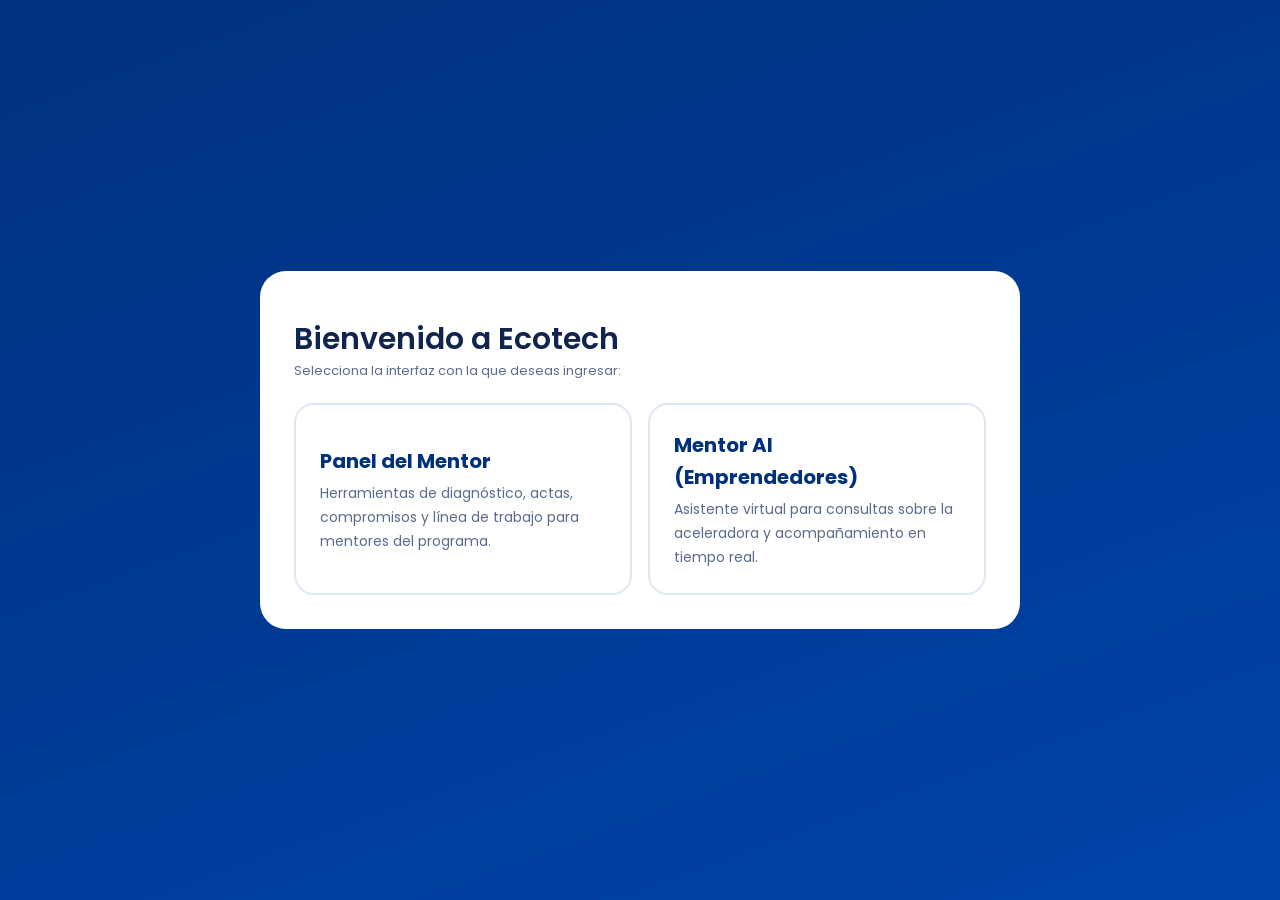
<file: index.html>
<!DOCTYPE html>
<html lang="es">
<head>
  <meta charset="utf-8">
  <meta name="viewport" content="width=device-width, initial-scale=1, viewport-fit=cover">
  <title>Ecotech · Selección de Rol</title>
  <link rel="preconnect" href="https://fonts.googleapis.com">
  <link href="https://fonts.googleapis.com/css2?family=Poppins:wght@300;400;500;600;700&display=swap" rel="stylesheet">
  <link rel="stylesheet" href="css/styles.css">
</head>
<body>
  <div class="gate">
    <div class="gw">
      <h1>Bienvenido a Ecotech</h1>
      <p class="s">Selecciona la interfaz con la que deseas ingresar:</p>
      <div class="gc">
        <button class="go" onclick="location.href='pages/mentor.html'">
          <b>Panel del Mentor</b>
          <small>Herramientas de diagnóstico, actas, compromisos y línea de trabajo para mentores del programa.</small>
        </button>
        <button class="go" onclick="location.href='pages/emprendedor.html'">
          <b>Mentor AI (Emprendedores)</b>
          <small>Asistente virtual para consultas sobre la aceleradora y acompañamiento en tiempo real.</small>
        </button>
      </div>
    </div>
  </div>
</body>
</html>
</file>
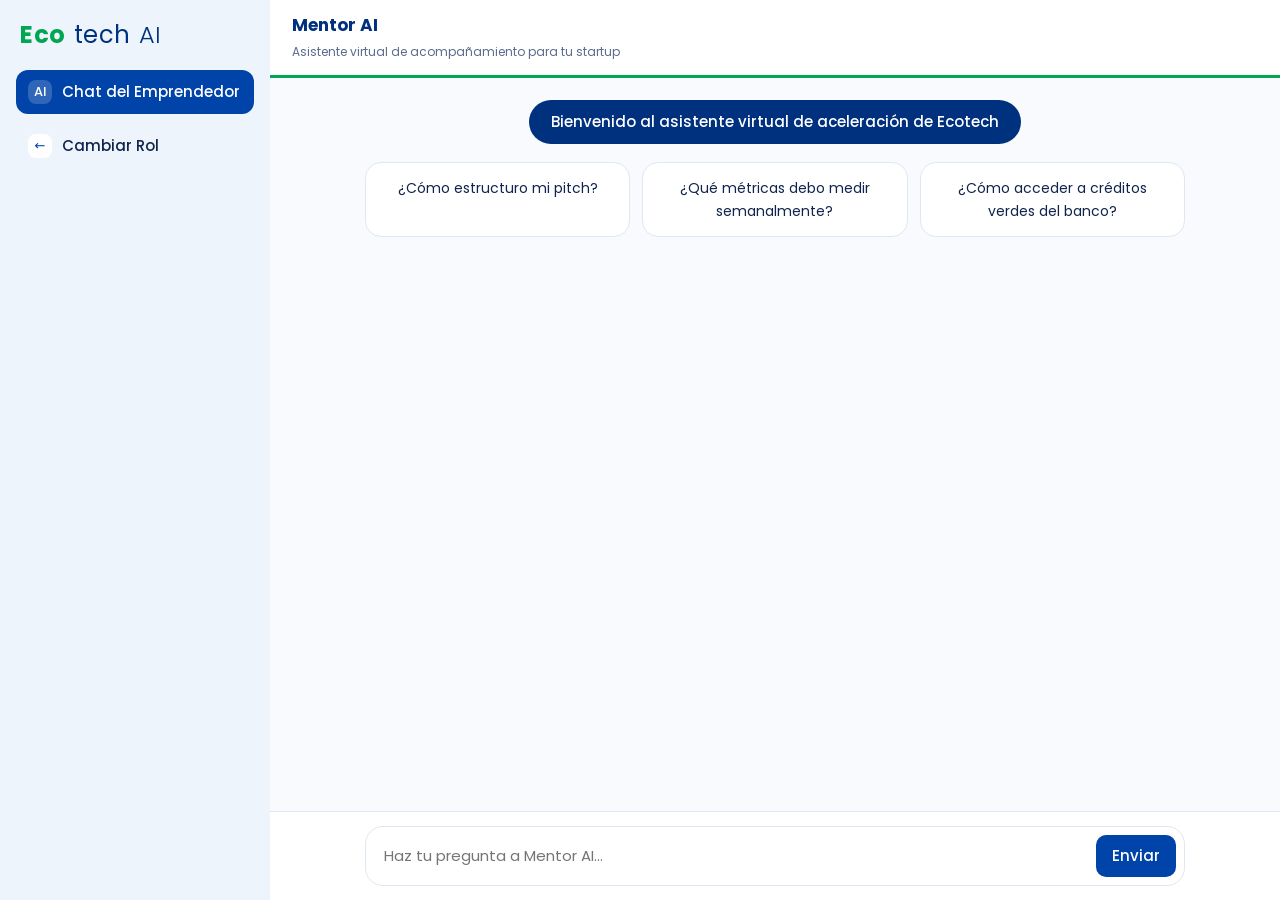
<file: pages/emprendedor.html>
<!DOCTYPE html>
<html lang="es">
<head>
  <meta charset="utf-8">
  <meta name="viewport" content="width=device-width, initial-scale=1, viewport-fit=cover">
  <title>Ecotech · Mentor AI</title>
  <link rel="preconnect" href="https://fonts.googleapis.com">
  <link href="https://fonts.googleapis.com/css2?family=Poppins:wght@300;400;500;600;700&display=swap" rel="stylesheet">
  <link rel="stylesheet" href="../css/styles.css">
</head>
<body>
  <div class="ea">
    <div class="es">
      <div class="logo"><b>Eco</b>tech <i>AI</i></div>
      <div class="nv on"><span>AI</span> Chat del Emprendedor</div>
      <div class="nv" onclick="location.href='../index.html'"><span>←</span> Cambiar Rol</div>
    </div>

    <div class="ech">
      <div class="eh">
        <div class="tt">
          <b>Mentor AI</b>
          <span>Asistente virtual de acompañamiento para tu startup</span>
        </div>
      </div>

      <div class="ebody">
        <div class="ewrap">
          <div class="banner">Bienvenido al asistente virtual de aceleración de Ecotech</div>
          <div class="sug">
            <div>¿Cómo estructuro mi pitch?</div>
            <div>¿Qué métricas debo medir semanalmente?</div>
            <div>¿Cómo acceder a créditos verdes del banco?</div>
          </div>
        </div>
      </div>

      <div class="ein">
        <div class="box">
          <input id="promptInput" placeholder="Haz tu pregunta a Mentor AI...">
          <button>Enviar</button>
        </div>
      </div>
    </div>
  </div>

  <script src="../js/config.js"></script>
  <script src="../js/app.js"></script>
</body>
</html>
</file>
<file: css/styles.css>
:root {
  --bl: #0043A9;
  --nv: #00317E;
  --lt: #D4E5F8;
  --gr: #00A651;
  --ye: #F9B818;
  --rd: #EC3030;
  --tx: #10244d;
  --mu: #5b6b8c;
  --bd: #dfe7f3;
  --ok: #00A651;
  --wa: #b7791f;
  --bl2: #eef4fc;
  box-sizing: border-box;
  padding-top: env(safe-area-inset-top, 0px);
  padding-bottom: env(safe-area-inset-bottom, 0px);
}

* { box-sizing: border-box; }

body {
  margin: 0;
  background: #fff;
  color: var(--tx);
  font: 15px/1.6 'Poppins', system-ui, -apple-system, Segoe UI, sans-serif;
}

.app {
  display: grid;
  grid-template-columns: 260px 1fr;
  min-height: 100vh;
}

.side {
  background: #eef4fc;
  padding: 22px 14px;
  position: sticky;
  top: 0;
  height: 100vh;
  overflow: auto;
}

.logo {
  font-size: 24px;
  letter-spacing: .5px;
  padding: 0 10px 18px;
  display: flex;
  align-items: center;
  gap: 8px;
  color: var(--nv);
}

.logo b { color: var(--gr); font-weight: 700; }
.logo i { font-style: normal; font-weight: 300; }
.logo svg { width: 26px; height: 26px; }

.side small {
  display: block;
  color: var(--mu);
  padding: 0 10px 14px;
  font-size: 12px;
}

.nv {
  display: flex;
  align-items: center;
  gap: 10px;
  padding: 10px 12px;
  border-radius: 12px;
  color: var(--tx);
  cursor: pointer;
  margin: 2px 0;
  font-weight: 500;
}

.nv span {
  width: 24px;
  height: 24px;
  border-radius: 8px;
  background: #fff;
  display: grid;
  place-items: center;
  font-size: 13px;
  color: var(--bl);
}

.nv:hover { background: #fff; }
.nv.on { background: var(--bl); color: #fff; }
.nv.on span { background: #ffffff30; color: #fff; }
.nv.lk { opacity: .5; }

.sec {
  font-size: 12px;
  font-weight: 600;
  color: var(--mu);
  padding: 14px 12px 4px;
}

.top {
  display: flex;
  justify-content: space-between;
  align-items: center;
  gap: 10px;
  padding: 14px 28px;
  border-bottom: 1px solid var(--bd);
  position: sticky;
  top: 0;
  background: #fff;
  z-index: 4;
}

.top b { display: block; font-size: 17px; color: var(--nv); }
.top span { font-size: 13px; color: var(--mu); }

.main {
  padding: 22px 28px 100px;
  max-width: 980px;
}

h1 { font-size: 30px; line-height: 1.2; margin: 10px 0 6px; font-weight: 600; }
h2 { margin: 0 0 4px; font-size: 20px; color: var(--nv); font-weight: 600; }
h3 { margin: 14px 0 6px; font-size: 15px; color: var(--nv); font-weight: 600; }
p.s { margin: 0 0 10px; color: var(--mu); font-size: 13px; }

.hero {
  background: linear-gradient(120deg, #00317E, #0043A9);
  color: #fff;
  border-radius: 22px;
  padding: 28px;
  display: flex;
  justify-content: space-between;
  align-items: center;
  gap: 16px;
  overflow: hidden;
}

.hero p { margin: 0; color: #dbe8fb; max-width: 460px; }
.hero svg { width: 130px; height: 130px; flex: none; opacity: .95; }

.pill {
  display: inline-block;
  background: var(--gr);
  color: #fff;
  border-radius: 99px;
  padding: 3px 12px;
  font-size: 12px;
  font-weight: 500;
}

.steps { display: flex; gap: 10px; flex-wrap: wrap; margin: 16px 0; }
.stp {
  flex: 1;
  min-width: 130px;
  display: flex;
  align-items: center;
  gap: 10px;
  padding: 12px;
  border: 1px solid var(--bd);
  border-radius: 14px;
  color: var(--mu);
  font-weight: 500;
}

.stp span {
  width: 28px;
  height: 28px;
  border-radius: 50%;
  background: var(--bl2);
  display: grid;
  place-items: center;
  font-size: 13px;
}

.stp.cur { border-color: var(--bl); color: var(--bl); background: var(--bl2); }
.stp.cur span { background: var(--bl); color: #fff; }
.stp.ok { color: var(--ok); }
.stp.ok span { background: var(--ok); color: #fff; }

.grid2 { display: grid; grid-template-columns: 1fr 1fr; gap: 16px; }
.card, section {
  background: #fff;
  border: 1px solid var(--bd);
  border-radius: 18px;
  padding: 18px;
  margin: 16px 0;
}
.grid2 .card { margin: 0; }

.dt {
  display: flex;
  gap: 12px;
  align-items: center;
  padding: 8px 0;
  border-bottom: 1px solid var(--bd);
}

.dt b {
  background: var(--lt);
  color: var(--nv);
  border-radius: 10px;
  padding: 3px 10px;
  font-size: 13px;
  min-width: 74px;
  text-align: center;
}

.dt span { font-size: 14px; }

.tiles { display: grid; grid-template-columns: repeat(3, 1fr); gap: 14px; margin-top: 16px; }
.tile { border-radius: 18px; padding: 20px; cursor: pointer; font-weight: 600; font-size: 17px; min-height: 110px; }
.tile small { display: block; font-weight: 400; font-size: 13px; margin-top: 4px; opacity: .85; }

.t1 { background: var(--lt); color: var(--nv); }
.t2 { background: #d9f2e4; color: #006a34; }
.t3 { background: #fdeebd; color: #7a5600; }

.lock { opacity: .6; }
.lock p.s::after { content: " · Se desbloquea al finalizar la sesión anterior"; }

input, select, textarea {
  font: inherit;
  color: var(--tx);
  background: #fff;
  border: 1px solid var(--bd);
  border-radius: 10px;
  padding: 8px 10px;
  width: 100%;
}

input:focus, select:focus, textarea:focus, button:focus-visible {
  outline: 2px solid var(--bl);
  outline-offset: 1px;
}

textarea { min-height: 90px; }

button {
  font: inherit;
  font-weight: 500;
  background: var(--bl);
  color: #fff;
  border: 0;
  border-radius: 10px;
  padding: 9px 16px;
  cursor: pointer;
}

button.g { background: var(--bl2); color: var(--bl); }
button:disabled { opacity: .5; cursor: default; }

.q { border-top: 1px solid var(--bd); padding: 12px 0; }
.q label.o { display: flex; gap: 8px; align-items: flex-start; padding: 3px 0; cursor: pointer; }
.q label.o input { width: auto; margin-top: 5px; }
.q .ot { margin: 4px 0 4px 24px; width: calc(100% - 24px); }

.row { display: flex; gap: 8px; flex-wrap: wrap; align-items: center; }
.row > * { flex: 1; min-width: 120px; }
.row > .n { flex: 0 0 auto; min-width: 0; }

.res { background: var(--bl2); border-radius: 14px; padding: 16px; margin-top: 12px; }
.tag { display: inline-block; border-radius: 99px; padding: 2px 10px; font-size: 12px; font-weight: 600; }
.t-ok { background: #d9f2e4; color: #006a34; }
.t-no { background: #fdeebd; color: #7a5600; }

.al {
  background: #fff7e0;
  border: 1px solid var(--ye);
  border-radius: 14px;
  padding: 10px 14px;
  margin: 0 0 14px;
  font-size: 14px;
}

table { width: 100%; border-collapse: collapse; font-size: 14px; }
td, th { border-bottom: 1px solid var(--bd); padding: 8px 6px; text-align: left; }
ul { margin: 6px 0; padding-left: 20px; }
.done { text-decoration: line-through; color: var(--mu); }
.st { font-size: 12px; color: var(--mu); }

.chips { display: flex; flex-wrap: wrap; gap: 8px; }
.chip { border: 1px solid var(--bd); border-radius: 99px; padding: 6px 14px; cursor: pointer; font-size: 14px; background: #fff; }
.chip.on { background: var(--gr); border-color: var(--gr); color: #fff; }

#fab {
  position: fixed;
  right: 20px;
  bottom: calc(20px + env(safe-area-inset-bottom, 0px));
  z-index: 9;
  border-radius: 99px;
  padding: 13px 20px;
  background: var(--gr);
  box-shadow: 0 4px 14px #00a65144;
}

#chat {
  display: none;
  position: fixed;
  right: 20px;
  bottom: calc(76px + env(safe-area-inset-bottom, 0px));
  z-index: 9;
  width: min(390px, calc(100% - 32px));
  height: min(560px, 72vh);
  background: #fff;
  border: 1px solid var(--bd);
  border-radius: 18px;
  flex-direction: column;
  overflow: hidden;
  box-shadow: 0 10px 30px #00317e30;
}

#chat .t { background: var(--nv); color: #fff; padding: 12px 16px; font-weight: 600; }
#msgs { flex: 1; overflow: auto; padding: 12px; background: #f6f9fe; }
.m { margin: 6px 0; padding: 9px 12px; border-radius: 14px; max-width: 92%; white-space: pre-wrap; font-size: 14px; }
.m.u { background: var(--bl); color: #fff; margin-left: auto; }
.m.a { background: #fff; border: 1px solid var(--bd); }
#chat .in { display: flex; gap: 6px; padding: 10px; border-top: 1px solid var(--bd); }

.gate { min-height: 100vh; display: grid; place-items: center; background: linear-gradient(160deg, #00317E, #0043A9); padding: 20px; }
.gw { background: #fff; border-radius: 26px; padding: 34px; max-width: 760px; width: 100%; }
.gw h1 { margin: 16px 0 4px; }
.gc { display: grid; grid-template-columns: 1fr 1fr; gap: 16px; margin-top: 22px; }

.go {
  border: 2px solid var(--bd);
  border-radius: 20px;
  padding: 24px;
  cursor: pointer;
  text-align: left;
  background: #fff;
  color: var(--tx);
}

.go:hover { border-color: var(--bl); background: var(--bl2); }
.go b { display: block; font-size: 20px; color: var(--nv); margin-bottom: 4px; }
.go small { color: var(--mu); font-weight: 400; font-size: 14px; }

.ea { display: grid; grid-template-columns: 270px 1fr; height: 100vh; }
.es { background: #eef4fc; padding: 16px; overflow: auto; display: flex; flex-direction: column; gap: 6px; }
.es .logo { padding: 0 4px 8px; }

.eh {
  border-bottom: 3px solid var(--gr);
  display: flex;
  gap: 10px;
  align-items: center;
  flex-wrap: wrap;
  padding: 12px 22px;
  background: #fff;
}

.eh .tt { flex: 1; min-width: 200px; }
.eh .tt b { color: var(--nv); font-size: 17px; display: block; }
.eh .tt span { font-size: 12px; color: var(--mu); }
.eh select { width: auto; }

.ech { display: flex; flex-direction: column; min-height: 0; background: #f8fafd; }
.ebody { flex: 1; overflow: auto; padding: 22px; }
.ewrap { max-width: 820px; margin: 0 auto; }

.banner {
  background: var(--nv);
  color: #fff;
  border-radius: 99px;
  padding: 10px 22px;
  display: table;
  margin: 0 auto 18px;
  font-weight: 500;
  text-align: center;
}

.sug { display: grid; grid-template-columns: repeat(3, 1fr); gap: 12px; margin-bottom: 20px; }
.sug div { background: #fff; border: 1px solid var(--bd); border-radius: 16px; padding: 14px; cursor: pointer; text-align: center; font-size: 14px; }
.sug div:hover { border-color: var(--bl); }

.msg { display: flex; gap: 10px; margin: 14px 0; }
.av { width: 38px; height: 38px; border-radius: 50%; background: var(--nv); color: var(--ye); display: grid; place-items: center; flex: none; font-weight: 600; font-size: 13px; }
.bub { background: #fff; border: 1px solid var(--bd); border-radius: 18px; padding: 12px 16px; white-space: pre-wrap; max-width: 100%; }
.msg.u { flex-direction: row-reverse; }
.msg.u .bub { background: var(--bl); color: #fff; border-color: var(--bl); }
.msg.u .av { background: var(--gr); color: #fff; }

.acts { display: flex; gap: 8px; margin-top: 8px; }
.acts button { font-size: 12px; padding: 4px 12px; }

.ein { padding: 14px 22px; border-top: 1px solid var(--bd); background: #fff; }
.ein .box { max-width: 820px; margin: 0 auto; display: flex; gap: 8px; border: 1px solid var(--bd); border-radius: 18px; padding: 8px; }
.ein input { border: 0; }
.ein input:focus { outline: 0; }

.modal { position: fixed; inset: 0; background: #0a1f4a99; display: grid; place-items: center; z-index: 20; padding: 16px; }
.mb { background: #fff; border-radius: 22px; max-width: 760px; width: 100%; max-height: 88vh; overflow: auto; }
.mh { background: var(--nv); color: #fff; padding: 18px 22px; }
.mh h2 { color: #fff; }
.kc { border: 1px solid var(--bd); border-radius: 14px; padding: 12px; margin: 10px 0; }
.on-tag { font-size: 12px; color: #006a34; background: #d9f2e4; border-radius: 99px; padding: 2px 10px; margin-left: 6px; }

@media(max-width: 820px) {
  .app { grid-template-columns: 1fr; }
  .side { position: static; height: auto; display: flex; gap: 6px; overflow-x: auto; padding: 10px; }
  .logo, .side small, .sec { display: none; }
  .nv { white-space: nowrap; margin: 0; }
  .grid2, .tiles { grid-template-columns: 1fr; }
  .main { padding: 16px 14px 100px; }
  .top { padding: 12px 14px; }
  .hero svg { display: none; }
  .ea { grid-template-columns: 1fr; height: auto; }
  .es { flex-direction: row; overflow-x: auto; }
  .sug, .gc { grid-template-columns: 1fr; }
}

@media(prefers-reduced-motion: reduce) {
  * { transition: none !important; }
}
</file>
